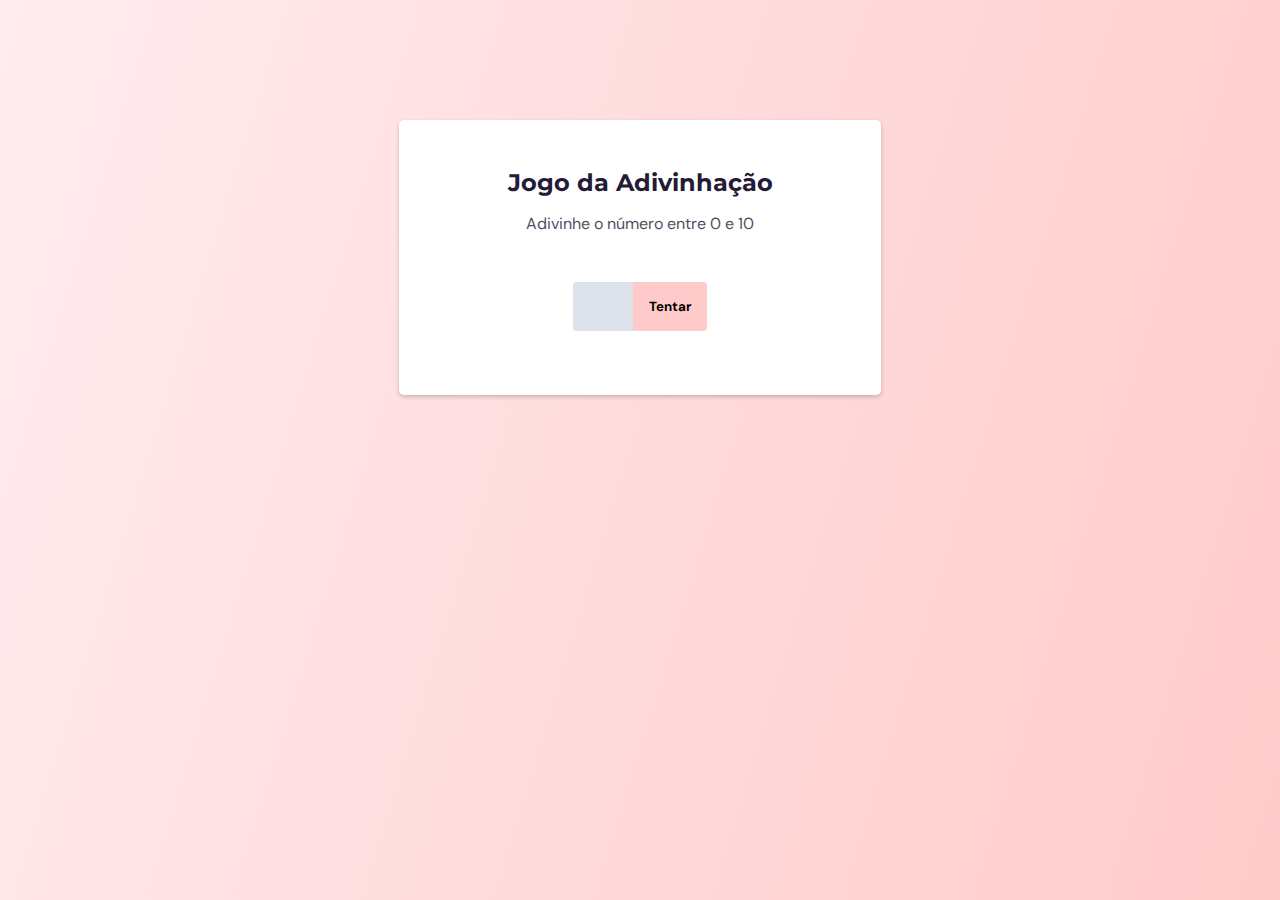
<file: Jogo_adivinhacao/index.html>
<!DOCTYPE html>
<html lang="pt-BR">
<head>
    <meta charset="UTF-8">
    <meta http-equiv="X-UA-Compatible" content="IE=edge">
    <meta name="viewport" content="width=device-width, initial-scale=1.0">
    <!--Fonts-->
    <link rel="preconnect" href="https://fonts.googleapis.com">
    <link rel="preconnect" href="https://fonts.gstatic.com" crossorigin>
    <link href="https://fonts.googleapis.com/css2?family=DM+Sans:wght@400;700&family=Montserrat:wght@600&display=swap" rel="stylesheet">
    <link rel="stylesheet" href="style.css">
    <title>Jogo de Adivinhaçã</title>
</head>
<body>
    <main>
        <div class="screen1">
            <h1>Jogo da Adivinhação</h1>
            <p>Adivinhe o número entre 0 e 10</p>
            <form>
                <input type="number" name="" id="inputNumber">
                <button id="btnTry">Tentar</button>
            </form>
        </div>

        <div class="screen2 hide">
            <h2>Acertou em 3 tentativas</h2>
            <button id="btnReset">Jogar novamente</button>
        </div>


    </main>
    <script src="script.js"></script>
</body>
</html>
</file>
<file: Jogo_adivinhacao/style.css>
@charset "UTF-8";

* {
    margin: 0;
    padding: 0;
    box-sizing: border-box;
}

:root{
    font-size: 62.5%; /*reconfigura o tamanho da font e permite a substituição do px por rem*/
}

body {
    background: linear-gradient(287deg, #FFCACA, #FFECEF);
    height: 100vh;
    font-size: 1.6rem;
    display: grid;
    place-items: center;
}

body, input, button {
    font-family: 'DM Sans', sans-serif;
}

button {
    background-color: #FFCACA;
    font-weight: bold;
    border-radius: 0 .4rem 0.4rem 0;
    cursor: pointer;
    transition: background .3s;
}

button:hover{
    background-color: #e6b9b9;
}

.hide {
    display: none;
}

main {
    background-color: #fff;
    box-shadow: 0 .2rem .4rem rgba(0, 0, 0, 0.2);
    border-radius: .5rem;
    padding: 4.8rem 6.4rem 6.4rem;
    width: min(48.2rem, 90%);
    margin: auto;
    margin-top: 12rem;
    text-align: center;
}

/*Screen1*/
h1 {
    font-family: 'Montserrat', sans-serif;
    font-size: 2.4rem;
    margin-bottom: 1.6rem;
}

h1, p {
    color: #251B37;
}

p {
    opacity: .8;
}

form {
    margin-top: 4.8rem;
    display: flex;
    justify-content: center;
}

input, button {
    border: none;
    padding: 1.6rem;
}

input {
    background-color: #DCE2E9;
    width: 6rem;
    border-radius: 0.4rem 0 0 .4rem;
}

/*screen2*/
h2 {
    font-size: 2.4rem;
    margin-bottom: 3.3rem;
}

.screen2 button {
    border-radius: .4rem;
}
</file>
